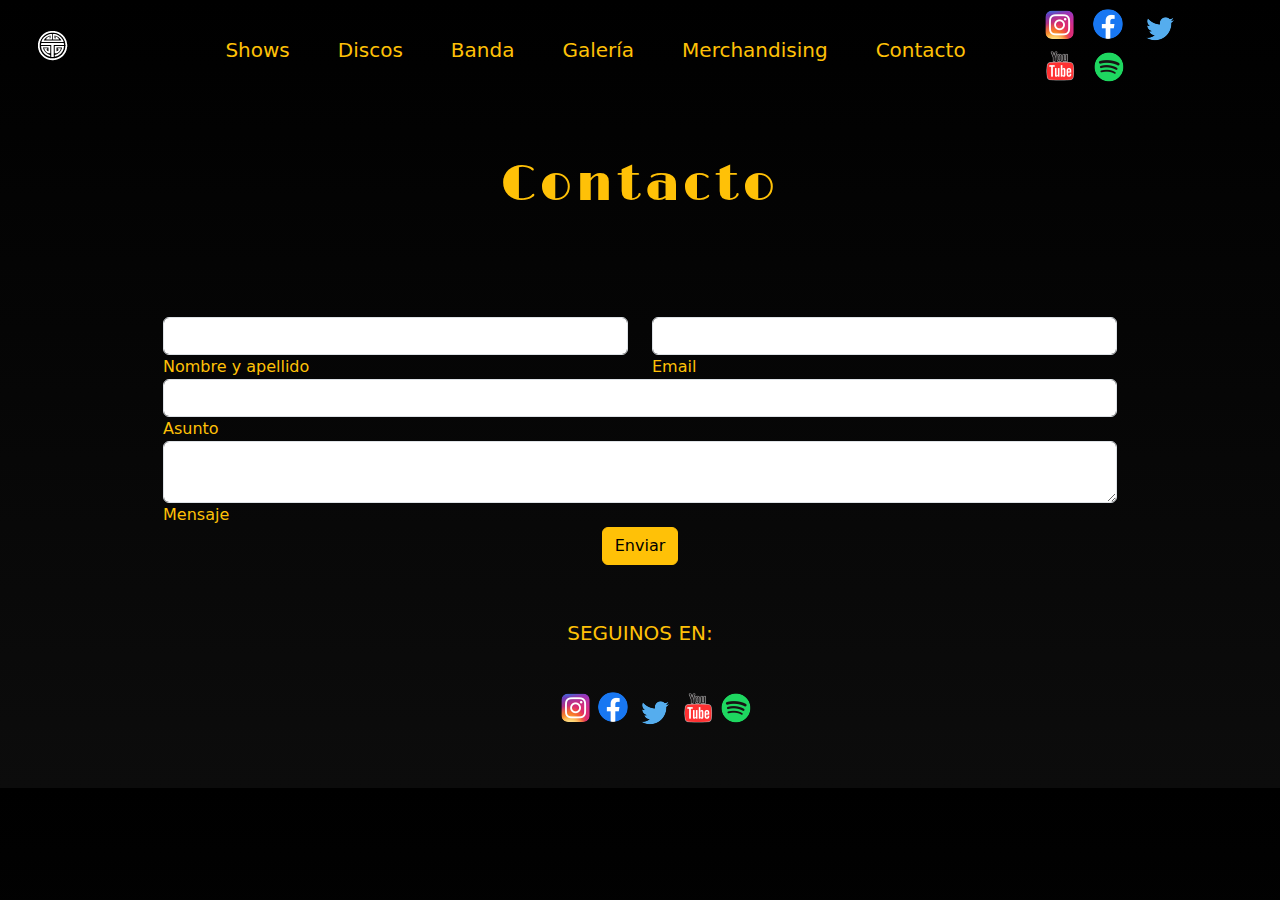
<file: contacto.html>
<!DOCTYPE html>
<html lang="en">
<head>
    <meta charset="UTF-8">
    <meta http-equiv="X-UA-Compatible" content="IE=edge">
    <meta name="viewport" content="width=device-width, initial-scale=1.0">
    <!-- Meta Description -->
    <meta name="description" content="Ante cualquier inquietud, duda o sugerencia, completa el formulario y ponte en contacto con nosotros.">
    <!-- CSS -->
    <link rel="stylesheet" href="css/style.css">
     <!-- Bootstrap -->
     <link rel="stylesheet" href="https://cdn.jsdelivr.net/npm/bootstrap@5.2.0-beta1/dist/css/bootstrap.min.css">
    <title>Contacto - Once Tiros - Página Oficial</title>
    <style>
        @import url('https://fonts.googleapis.com/css2?family=Limelight&display=swap');
    </style> 
</head>
<body>
    <header>
        <nav class="navbar justify-content-between navbar-expand-md navbar-dark fs-5">
            <a href="index.html" class="nav navbar-light col-lg-1 justify-content-center"><img src="/images/oncetiros.png" alt="logo once tiros"></a>
            <button class="navbar-toggler" type="button" data-bs-toggle="collapse" data-bs-target="#collapsibleNavbar">
              <span class="navbar-toggler-icon "></span>
            </button>
            <div class="collapse navbar-collapse justify-content-center" id="collapsibleNavbar">
              <ul class="navbar-nav col-lg-9 mt-2 justify-content-center">
                <li class="nav-item">
                  <a class="nav-link text-warning px-4" href="index.html#linkshows">Shows</a>
                </li>
                <li class="nav-item">
                  <a class="nav-link text-warning px-4" href="index.html#linkdiscografia">Discos</a>
                </li>
                <li class="nav-item">
                  <a class="nav-link text-warning px-4" href="index.html#linkbanda">Banda</a>
                </li>
                <li class="nav-item">
                  <a class="nav-link text-warning px-4" href="index.html#galeria">Galería</a>
                </li>
                <li class="nav-item">
                  <a class="nav-link text-warning px-4" href="merch.html">Merchandising</a>
                </li>
                <li class="nav-item">
                  <a class="nav-link text-warning px-4" href="contacto.html">Contacto</a>
                </li>
              </ul>
              <ul class="nav d-none d-lg-flex col-lg-2">
                <li><a class="px-2" href="https://www.instagram.com/oncetiroscomuy"><img src="/images/instagramlogo.png" alt="logo instagram"></a></li>
                <li><a class="px-2" href="https://www.facebook.com/OnceTirosComUy"><img src="/images/facebooklogo.png" alt="logo facebook"></a></li>
                <li><a class="px-2" href="https://www.twitter.com/OnceTirosComUy"><img src="/images/twitterlogo.png" alt="logo twitter"></a></li>
                <li><a class="px-2" href="https://www.youtube.com/channel/UCscrgJH-frXogcAShoXNPHQ"><img src="/images/youtubelogo.png" alt="logo youtube"></a></li>
                <li><a class="px-2" href="https://open.spotify.com/artist/7w79n5kCkTEaewxNBynvhM"><img src="/images/spotifylogo.png" alt="spotify logo"></a></li>
                </ul>
            </div>
          </nav>
    </header>

    
    <h1 class="titles text-warning">Contacto</h1>
    <section class="contacto mb-2">

    <div class="row justify-content-center">


        <div class="col-md-9 mb-5">
            <form id="contact-form" name="contact-form" action="mail.php" method="POST">
                <div class="row">
                    <div class="col-md-6">
                        <div class="md-form mb-0">
                            <input type="text" id="name" name="name" class="form-control">
                            <label for="name" class="text-warning">Nombre y apellido</label>
                        </div>
                    </div>
     
                    <div class="col-md-6">
                        <div class="md-form mb-0">
                            <input type="text" id="email" name="email" class="form-control">
                            <label for="email" class=" text-warning">Email</label>
                        </div>
                    </div>
                    

                </div>
              
                <div class="row">
                    <div class="col-md-12">
                        <div class="md-form mb-0">
                            <input type="text" id="subject" name="subject" class="form-control">
                            <label for="subject" class=" text-warning">Asunto</label>
                        </div>
                    </div>
                </div>
                
                <div class="row">

                   
                    <div class="col-md-12">

                        <div class="md-form">
                            <textarea type="text" id="message" name="message" rows="2" class="form-control md-textarea"></textarea>
                            <label for="message class" class="text-warning">Mensaje</label>
                        </div>

                    </div>
                </div>
                

            </form>

            <div class="text-center text-md-left">
                <a class="btn btn-warning" onclick="document.getElementById('contact-form').submit();">Enviar</a>
            </div>
            <div class="status"></div>
        </div>
    </div>
    
    </section>

    <footer>
        <h5 class="text-warning">SEGUINOS EN:</h5>
        <nav class="redes-container">
            <ul class="redes">
                <li><a href="https://www.instagram.com/oncetiroscomuy"><img src="/images/instagramlogo.png" alt="instagramlogo"></a></li>
                <li><a href="https://www.facebook.com/OnceTirosComUy"><img src="/images/facebooklogo.png" alt="facebooklogo"></a></li>
                <li><a href="https://www.twitter.com/OnceTirosComUy"><img src="/images/twitterlogo.png" alt="twitterlogo"></a></li>
                <li><a href="https://www.youtube.com/channel/UCscrgJH-frXogcAShoXNPHQ"><img src="/images/youtubelogo.png" alt="youtubelogo"></a></li>
                <li><a href="https://open.spotify.com/artist/7w79n5kCkTEaewxNBynvhM"><img src="/images/spotifylogo.png" alt="spotifylogo"></a></li>
            </ul>
        </nav>
    </footer>
    <script src="https://cdn.jsdelivr.net/npm/bootstrap@5.2.0-beta1/dist/js/bootstrap.bundle.min.js"></script>
</body>
</html>
</file>
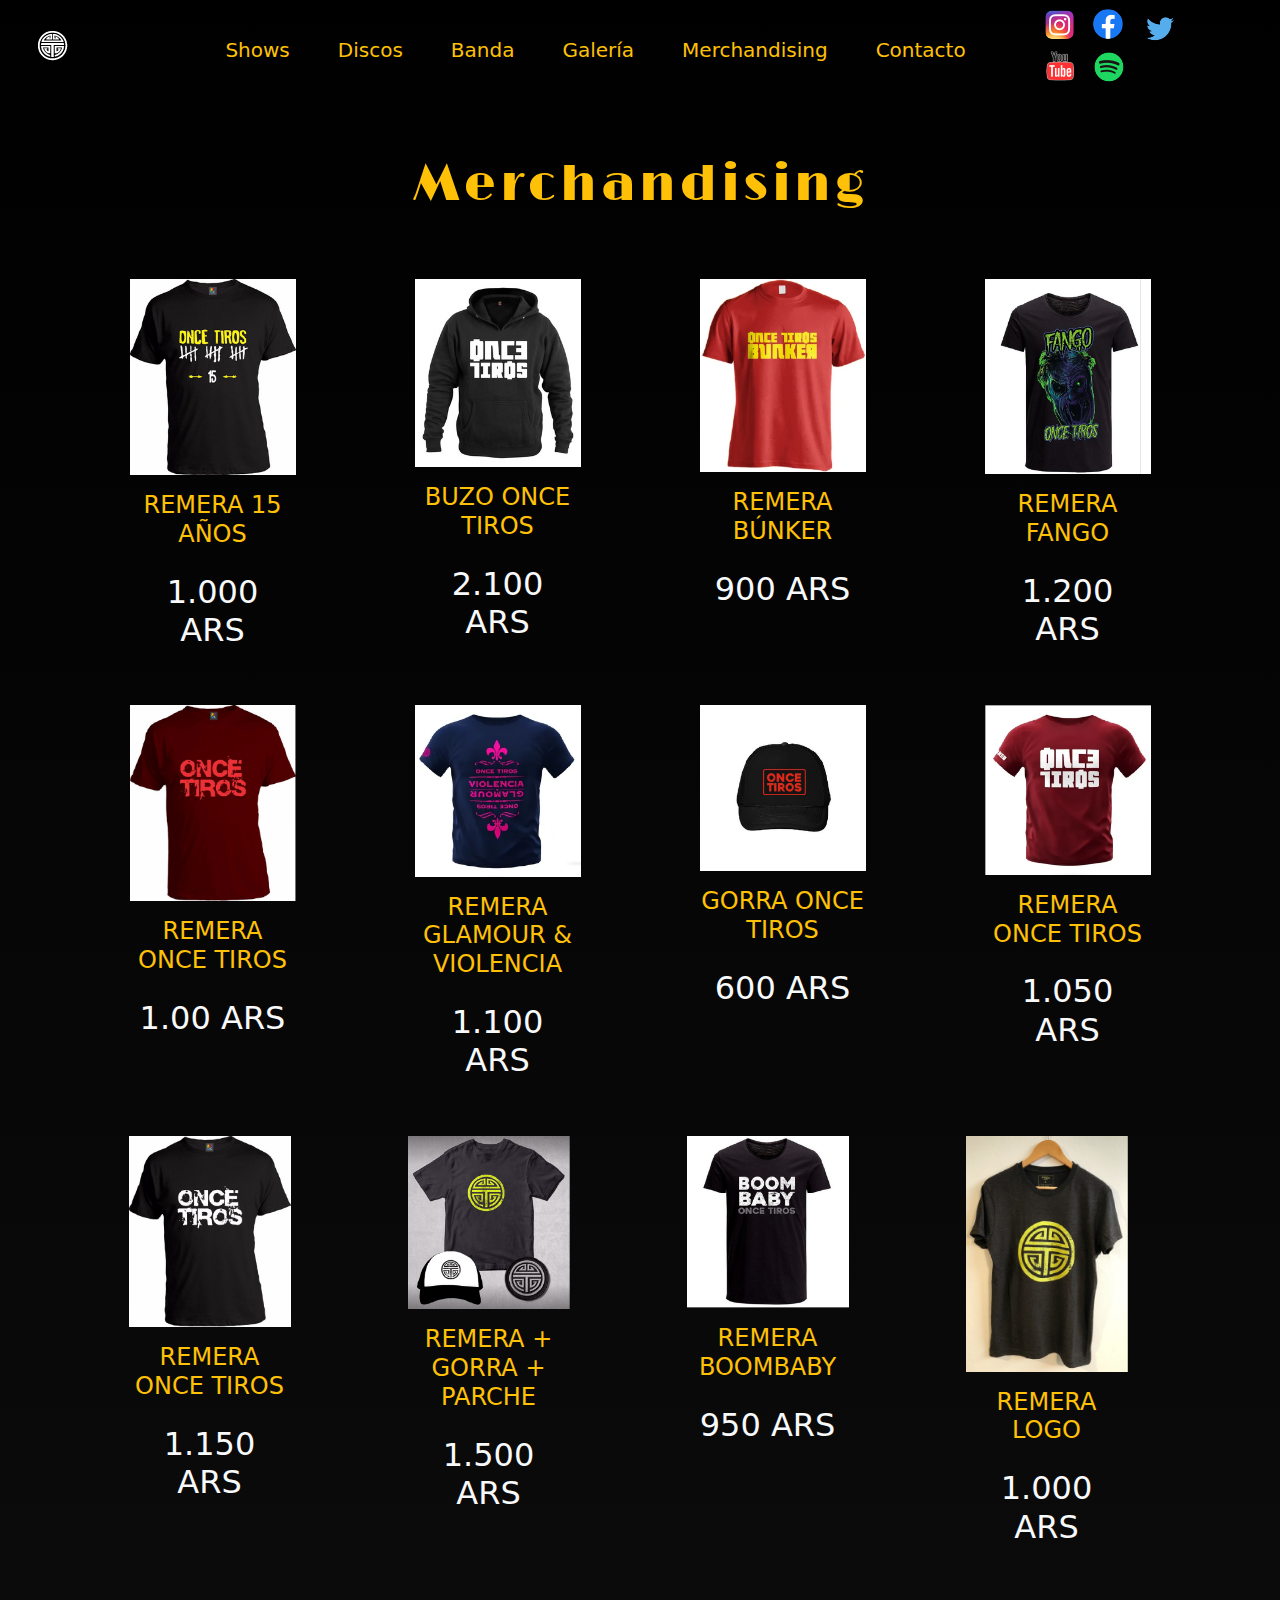
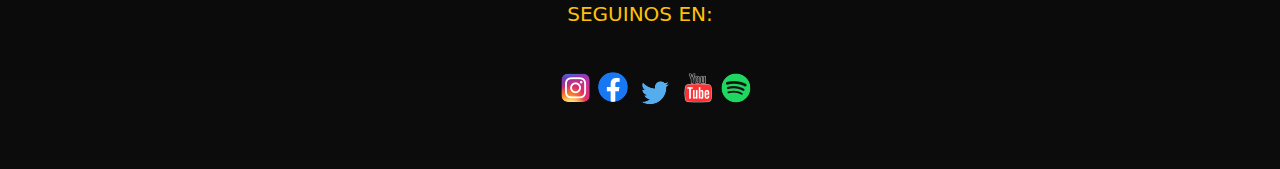
<file: merch.html>
<!DOCTYPE html>
<html lang="en">
<head>
    <meta charset="UTF-8">
    <meta http-equiv="X-UA-Compatible" content="IE=edge">
    <meta name="viewport" content="width=device-width, initial-scale=1.0">
    <!-- Meta Description -->
    <meta name="description" content="Encontrá todo el merchandising oficial de la banda, convertite en un fanático.">
    <!-- CSS -->
    <link rel="stylesheet" href="css/style.css">
    <!-- Bootstrap -->
    <link rel="stylesheet" href="https://cdn.jsdelivr.net/npm/bootstrap@5.2.0-beta1/dist/css/bootstrap.min.css">
    <title>Merchandising - Once Tiros - Página Oficial</title>
    <style>
        @import url('https://fonts.googleapis.com/css2?family=Limelight&display=swap');
    </style> 
</head>

<body>
    <header>
      <nav class="navbar justify-content-between navbar-expand-md navbar-dark fs-5">
        <a href="index.html" class="nav navbar-light col-lg-1 justify-content-center"><img src="/images/oncetiros.png" alt="logo once tiros"></a>
        <button class="navbar-toggler" type="button" data-bs-toggle="collapse" data-bs-target="#collapsibleNavbar">
          <span class="navbar-toggler-icon "></span>
        </button>
        <div class="collapse navbar-collapse justify-content-center" id="collapsibleNavbar">
          <ul class="navbar-nav col-lg-9 mt-2 justify-content-center">
            <li class="nav-item">
              <a class="nav-link text-warning px-4" href="index.html#linkshows">Shows</a>
            </li>
            <li class="nav-item">
              <a class="nav-link text-warning px-4" href="index.html#linkdiscografia">Discos</a>
            </li>
            <li class="nav-item">
              <a class="nav-link text-warning px-4" href="index.html#linkbanda">Banda</a>
            </li>
            <li class="nav-item">
              <a class="nav-link text-warning px-4" href="index.html#galeria">Galería</a>
            </li>
            <li class="nav-item">
              <a class="nav-link text-warning px-4" href="merch.html">Merchandising</a>
            </li>
            <li class="nav-item">
              <a class="nav-link text-warning px-4" href="contacto.html">Contacto</a>
            </li>
          </ul>
          <ul class="nav d-none d-lg-flex col-lg-2">
            <li><a class="px-2" href="https://www.instagram.com/oncetiroscomuy"><img src="/images/instagramlogo.png" alt="logo instagram"></a></li>
            <li><a class="px-2" href="https://www.facebook.com/OnceTirosComUy"><img src="/images/facebooklogo.png" alt="logo facebook"></a></li>
            <li><a class="px-2" href="https://www.twitter.com/OnceTirosComUy"><img src="/images/twitterlogo.png" alt="logo twitter"></a></li>
            <li><a class="px-2" href="https://www.youtube.com/channel/UCscrgJH-frXogcAShoXNPHQ"><img src="/images/youtubelogo.png" alt="logo youtube"></a></li>
            <li><a class="px-2" href="https://open.spotify.com/artist/7w79n5kCkTEaewxNBynvhM"><img src="/images/spotifylogo.png" alt="spotify logo"></a></li>
            </ul>
        </div>
      </nav>
    </header>

    <h1 class="titles text-warning">Merchandising</h1>

    
<div class="container">
    <div class="row justify-content-around">
        <div class="col-lg-2 col-md-3">
          <div class="thumbnail">
              <img src="/images/producto1.png" alt="Lights"  style="width:100%">
              <div class="pb-5 pt-3 fs-5">
                <h4 class="text-warning text-center">REMERA 15 AÑOS</h4>
                <h2 class="text-light text-center pt-3">1.000 ARS</h2>
              </div>
          </div>
        </div>
        <div class="col-lg-2 col-md-3">
          <div class="thumbnail">
              <img src="/images/producto2.png" alt="Nature" style="width:100%">
              <div class="pb-5 pt-3 fs-5">
                <h4 class="text-warning text-center">BUZO ONCE TIROS</h4>
                <h2 class="text-light text-center pt-3">2.100 ARS</h2>
              </div>
          </div>
        </div>
        <div class="col-lg-2 col-md-3">
          <div class="thumbnail">
              <img src="/images/producto3.png" alt="Fjords" style="width:100%">
              <div class="pb-5 pt-3 fs-5">
                <h4 class="text-warning text-center">REMERA BÚNKER</h4>
                <h2 class="text-light text-center pt-3">900 ARS</h2>
              </div>
          </div>
        </div>
        <div class="col-lg-2 col-md-3">
            <div class="thumbnail">
                <img src="/images/producto4.png" alt="Fjords" style="width:100%">
                <div class="pb-5 pt-3 fs-5">
                  <h4 class="text-warning text-center">REMERA FANGO</h4>
                  <h2 class="text-light text-center pt-3">1.200 ARS</h2>
                </div>
            </div>
          </div>
      </div>

      <div class="row d-flex justify-content-around">
        <div class="col-lg-2 col-md-3">
          <div class="thumbnail">
              <img src="/images/producto5.png" alt="Lights" style="width:100%">
              <div class="pb-5 pt-3 fs-5">
                <h4 class="text-warning text-center">REMERA ONCE TIROS</h4>
                <h2 class="text-light text-center pt-3">1.00 ARS</h2>
              </div>
          </div>
        </div>
        <div class="col-lg-2 col-md-3">
          <div class="thumbnail">
              <img src="/images/producto6.png" alt="Nature" style="width:100%">
              <div class="pb-5 pt-3 fs-5">
                <h4 class="text-warning text-center">REMERA GLAMOUR & VIOLENCIA</h4>
                <h2 class="text-light text-center pt-3">1.100 ARS</h2>
              </div>
          </div>
        </div>
        <div class="col-lg-2 col-md-3">
          <div class="thumbnail">
              <img src="/images/producto7.png" alt="Fjords" style="width:100%">
              <div class="pb-5 pt-3 fs-5">
                <h4 class="text-warning text-center">GORRA ONCE TIROS</h4>
                <h2 class="text-light text-center pt-3">600 ARS</h2>
              </div>
          </div>
        </div>
        <div class="col-lg-2 col-md-3">
            <div class="thumbnail">
                <img src="/images/producto8.png" alt="Fjords" style="width:100%">
                <div class="pb-5 pt-3 fs-5">
                  <h4 class="text-warning text-center">REMERA ONCE TIROS</h4>
                  <h2 class="text-light text-center pt-3">1.050 ARS</h2>
                </div>
            </div>
          </div>
      </div>

      <div class="row d-flex justify-content-around w-100">
        <div class="col-lg-2 col-md-3">
          <div class="thumbnail">
              <img src="/images/producto9.png" alt="Lights" style="width:100%">
              <div class="pb-5 pt-3  fs-5">
                <h4 class="text-warning text-center">REMERA ONCE TIROS</h4>
                <h2 class="text-light text-center pt-3">1.150 ARS</h2>
              </div>
          </div>
        </div>
        <div class="col-lg-2 col-md-3">
          <div class="thumbnail">
              <img src="/images/producto10.png" alt="Nature" style="width:100%">
              <div class="pb-5 pt-3 fs-5">
                <h4 class="text-warning text-center">REMERA + GORRA + PARCHE</h4>
                <h2 class="text-light text-center pt-3">1.500 ARS</h2>
              </div>
          </div>
        </div>
        <div class="col-lg-2 col-md-3">
          <div class="thumbnail">
              <img src="/images/producto11.png" alt="Fjords" style="width:100%">
              <div class="pb-5 pt-3 fs-5">
                <h4 class="text-warning text-center">REMERA BOOMBABY</h4>
                <h2 class="text-light text-center pt-3">950 ARS</h2>
              </div>
          </div>
        </div>
        <div class="col-lg-2 col-md-3">
            <div class="thumbnail">
                <img src="/images/producto12.png" alt="Fjords" style="width:100%">
                <div class="pb-5 pt-3 fs-5">
                  <h4 class="text-warning text-center">REMERA LOGO</h4>
                  <h2 class="text-light text-center pt-3">1.000 ARS</h2>
                </div>
            </div>
          </div>
      </div>

     

    </div>

    <footer>
        <h5 class="text-warning">SEGUINOS EN:</h5>
        <nav class="redes-container">
            <ul class="redes">
                <li><a href="https://www.instagram.com/oncetiroscomuy"><img src="/images/instagramlogo.png" alt="instagramlogo"></a></li>
                <li><a href="https://www.facebook.com/OnceTirosComUy"><img src="/images/facebooklogo.png" alt="facebooklogo"></a></li>
                <li><a href="https://www.twitter.com/OnceTirosComUy"><img src="/images/twitterlogo.png" alt="twitterlogo"></a></li>
                <li><a href="https://www.youtube.com/channel/UCscrgJH-frXogcAShoXNPHQ"><img src="/images/youtubelogo.png" alt="youtubelogo"></a></li>
                <li><a href="https://open.spotify.com/artist/7w79n5kCkTEaewxNBynvhM"><img src="/images/spotifylogo.png" alt="spotifylogo"></a></li>
            </ul>
        </nav>
    </footer>

    <script src="https://cdn.jsdelivr.net/npm/bootstrap@5.2.0-beta1/dist/js/bootstrap.bundle.min.js"></script>
</body>
</html>
</file>
<file: css/style.css>
.redes-container, .foto-container, .fotos-container, .fotos-container .fotos {
  display: flex;
  justify-content: center; }

/* Variables */
/* Selector Universal */
* {
  margin: 0;
  padding: 0;
  box-sizing: border-box; }

body {
  background-image: linear-gradient(black, #0c0c0c);
  font-family: Arial, Helvetica, sans-serif; }

section {
  margin: 8% 0; }

a:link {
  text-decoration: none; }

a:hover {
  text-decoration: underline; }

ul {
  list-style: none; }

.titles {
  font-family: 'Limelight';
  margin: 5% 0;
  text-align: center;
  font-size: 50px;
  letter-spacing: 4px; }

footer {
  text-align: center; }

.redes-container {
  padding: 3% 0; }
  .redes-container .redes {
    width: 18%;
    display: flex;
    justify-content: space-around; }

.banda img {
  width: 100%; }

.banda-integrantes {
  text-align: center;
  font-size: 25px;
  position: relative;
  bottom: 180px; }
  .banda-integrantes ul li {
    padding: 0.2%; }

.otintegrantes {
  font-size: 40px; }

.videos-grid {
  display: grid;
  grid-template-columns: 0.2fr 0.2fr 0.2fr;
  grid-template-rows: 1fr 1fr 1fr;
  grid-column-gap: 8%;
  grid-row-gap: 20%;
  justify-content: center;
  padding-bottom: 12%; }
  .videos-grid .videos-grid-item {
    width: 120%;
    height: 135%; }
  .videos-grid .masvideos {
    text-align: center;
    grid-column-start: 2;
    grid-column-end: 3;
    grid-row-start: 3;
    grid-row-end: 4; }

.foto-container .foto {
  display: flex;
  width: 100%; }
  .foto-container .foto .content {
    position: relative;
    width: 100%;
    max-width: 400px;
    margin: auto;
    overflow: hidden; }
    .foto-container .foto .content :hover .content-overlay {
      opacity: 1; }
    .foto-container .foto .content .content-overlay {
      background: rgba(0, 0, 0, 0.7);
      position: absolute;
      width: 150%;
      top: -25px;
      left: -35px;
      bottom: 0;
      right: 0;
      opacity: 0;
      transition: all 0.4s ease-in-out 0s; }
    .foto-container .foto .content .content-image {
      width: 100%; }
    .foto-container .foto .content .content-details {
      position: absolute;
      text-align: center;
      padding-left: 1em;
      padding-right: 1em;
      width: 150%;
      top: -25px;
      left: -35px;
      opacity: 0;
      transform: translate(-50%, -50%);
      transition: all 0.3s ease-in-out 0s; }
    .foto-container .foto .content :hover .content-details {
      top: 50%;
      left: 50%;
      opacity: 1; }
      .foto-container .foto .content :hover .content-details h3 {
        color: #fff;
        font-weight: 500;
        font-size: 20px;
        letter-spacing: 0.15em;
        margin-bottom: 0.5em; }
      .foto-container .foto .content :hover .content-details p {
        color: #fff;
        font-size: 15px; }
    .foto-container .foto .content .fadeIn-bottom {
      top: 80%; }

.textobio {
  font-style: italic;
  font-size: 20px;
  text-align: justify;
  line-height: 2; }

.biotitle {
  writing-mode: vertical-lr;
  text-orientation: upright;
  font-size: 60px; }

.fotos-container {
  flex-wrap: wrap; }
  .fotos-container .fotos {
    flex-wrap: wrap; }
    .fotos-container .fotos .maximg:hover {
      position: relative;
      width: 150%;
      top: -25px;
      left: -35px; }

@media (max-width: 600px) {
  .biotitle {
    writing-mode: horizontal-tb; } }
</file>
